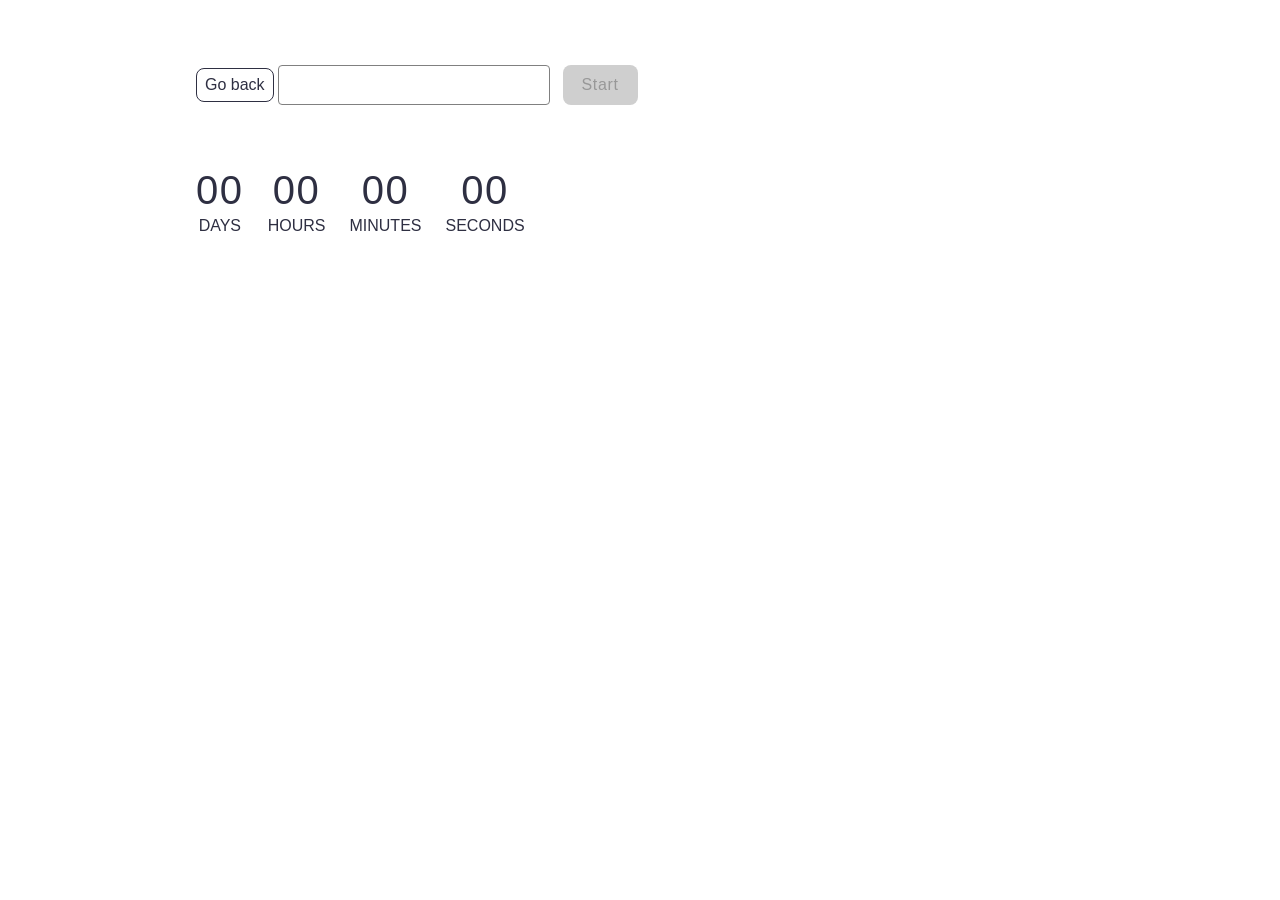
<file: src/1-timer.html>
<!DOCTYPE html>
<html lang="en">
  <head>
    <meta charset="UTF-8" />
    <meta http-equiv="X-UA-Compatible" content="IE=edge" />
    <meta name="viewport" content="width=device-width, initial-scale=1.0" />
    <title>Time</title>
    <link rel="stylesheet" href="./css/styles.css" />
  </head>
  <body>
    <main>
      <div class="container">
        <a class="back-link" href="./index.html">Go back</a>
        <input type="text" id="datetime-picker" />
        <button type="button" data-start disabled>Start</button>

        <div class="timer">
          <div class="field">
            <span class="value" data-days>00</span>
            <span class="label">Days</span>
          </div>

          <div class="field">
            <span class="value" data-hours>00</span>
            <span class="label">Hours</span>
          </div>

          <div class="field">
            <span class="value" data-minutes>00</span>
            <span class="label">Minutes</span>
          </div>

          <div class="field">
            <span class="value" data-seconds>00</span>
            <span class="label">Seconds</span>
          </div>
        </div>
        <!-- <a class="back-link" href="./index.html">Go back</a>
        <h1 class="main-title">Gallery</h1>
        <ul class="timer"></ul> -->
      </div>
    </main>
    <script type="module" src="./js/1-timer.js"></script>
  </body>
</html>
</file>
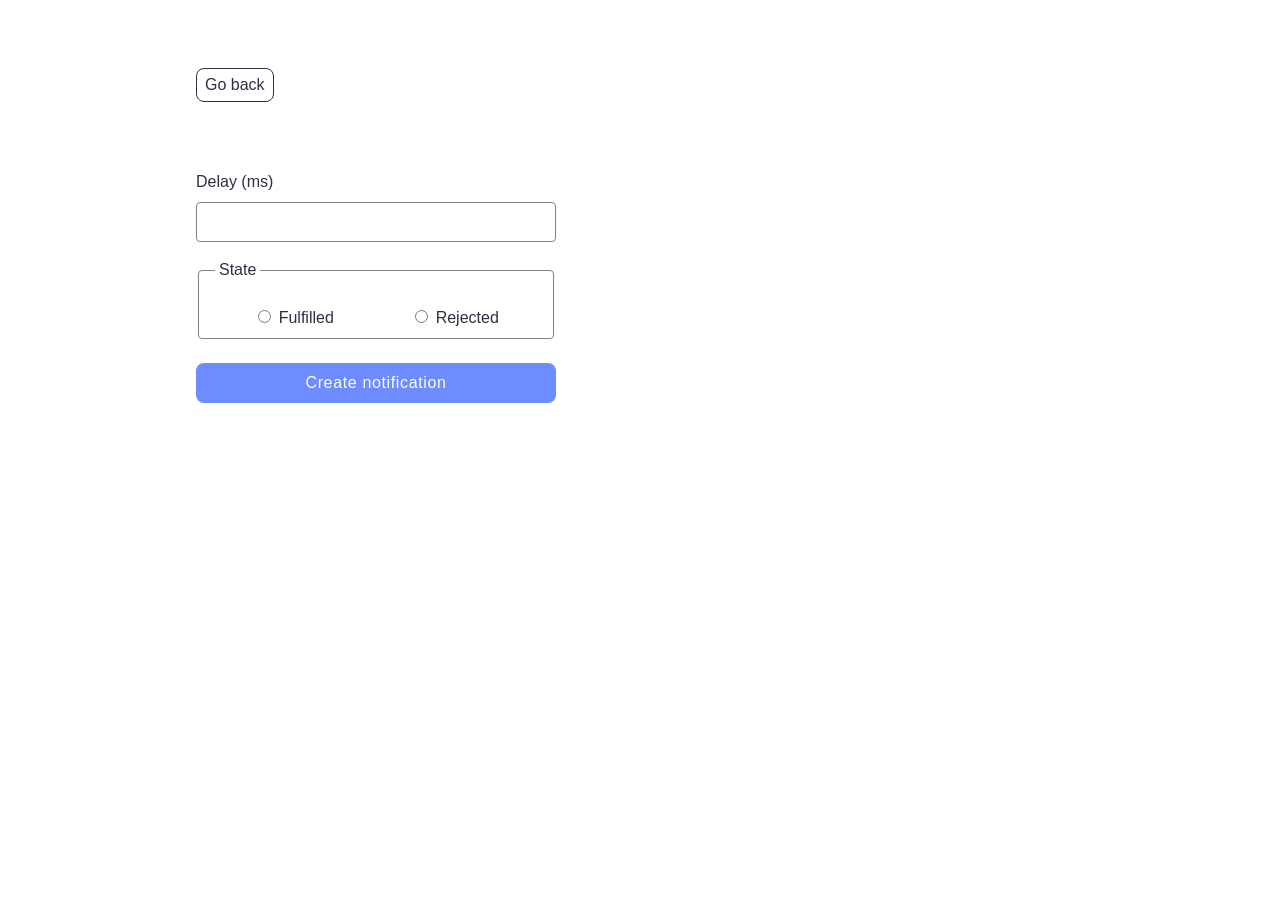
<file: src/2-snackbar.html>
<!DOCTYPE html>
<html lang="en">
  <head>
    <meta charset="UTF-8" />
    <meta http-equiv="X-UA-Compatible" content="IE=edge" />
    <meta name="viewport" content="width=device-width, initial-scale=1.0" />
    <title>Snackbar</title>
    <link rel="stylesheet" href="./css/styles.css" />
  </head>
  <body>
    <main>
      <div class="container">
        <a class="back-link" href="./index.html">Go back</a>

  <form class="form">
    <label>
      Delay (ms)
      <input type="number" name="delay" required />
    </label>

    <fieldset>
      <legend>State</legend>

      <label>
        <input
          type="radio"
          name="state"
          value="fulfilled"
          required
        />
        Fulfilled
      </label>

      <label>
        <input
          type="radio"
          name="state"
          value="rejected"
          required
        />
        Rejected
      </label>
    </fieldset>

    <button type="submit">Create notification</button>
  </form>

    <script type="module" src="./js/2-snackbar.js"></script>
  </body>
</html>
</file>
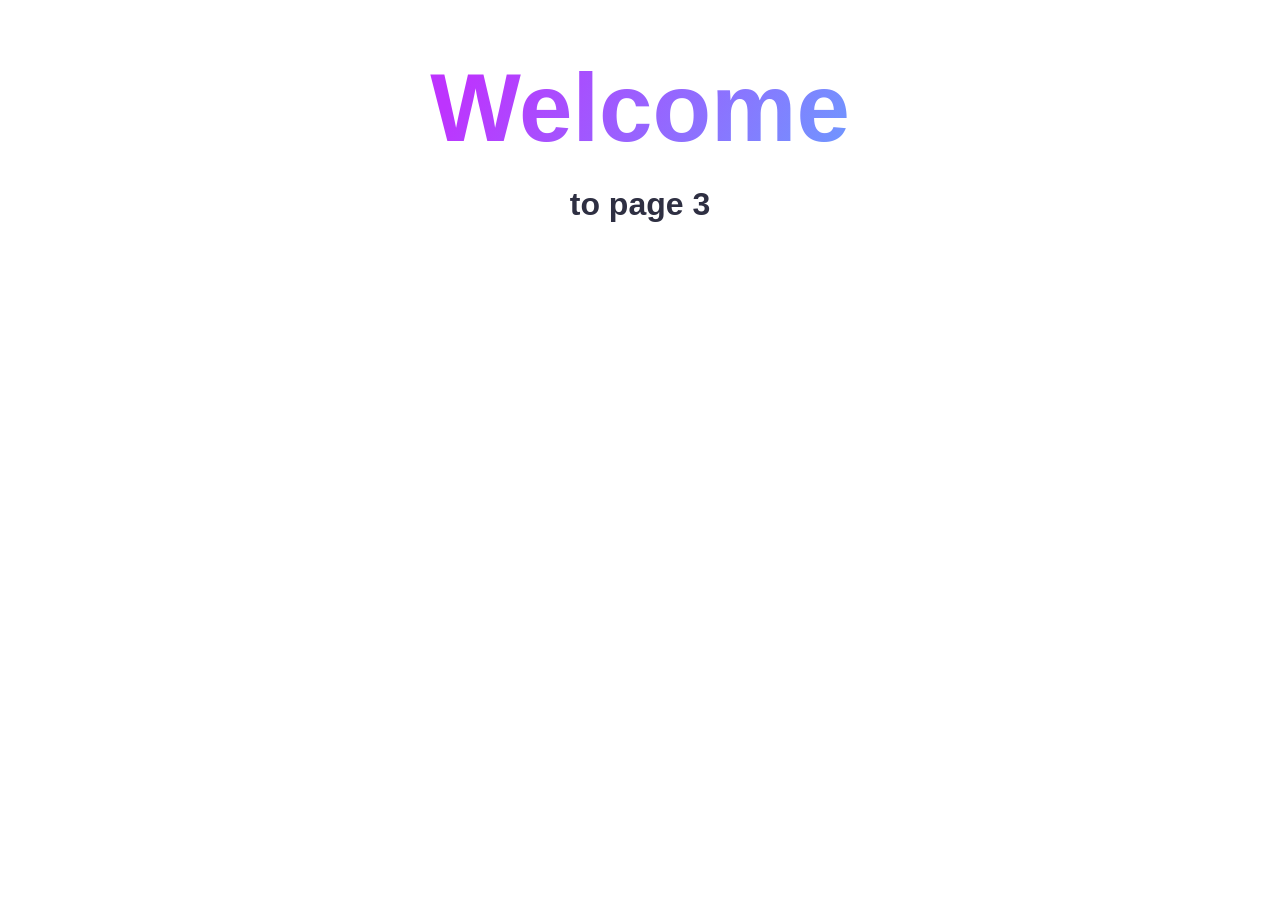
<file: src/page-3.html>
<!DOCTYPE html>
<html lang="en">
  <head>
    <meta charset="UTF-8" />
    <meta http-equiv="X-UA-Compatible" content="IE=edge" />
    <meta name="viewport" content="width=device-width, initial-scale=1.0" />
    <title>Page 3</title>
    <link rel="stylesheet" href="./css/styles.css" />
  </head>
  <body>
    <load
      src="./partials/header.html"
      icon-path="./img/sprite.svg#logo"
      highlight-curr="active"
    />

    <main>
      <div class="container">
        <h1 class="main-title">
          <span class="main-title-gradient">Welcome</span> to page 3
        </h1>
        <load src="./partials/back-link.html" />
      </div>
    </main>

    <load src="./partials/footer.html" />
  </body>
</html>
</file>
<file: src/css/styles.css>
/**
  |============================
  | include css partials with
  | default @import url()
  |============================
*/
/* Common styles */
@import url('./reset.css');
@import url('./base.css');
@import url('./container.css');
@import url('./animations.css');

/* Sections style */

@import url('./vite-promo.css');
@import url('./badges.css');
@import url('./back-link.css');
@import url('./snackbar.css');
</file>
